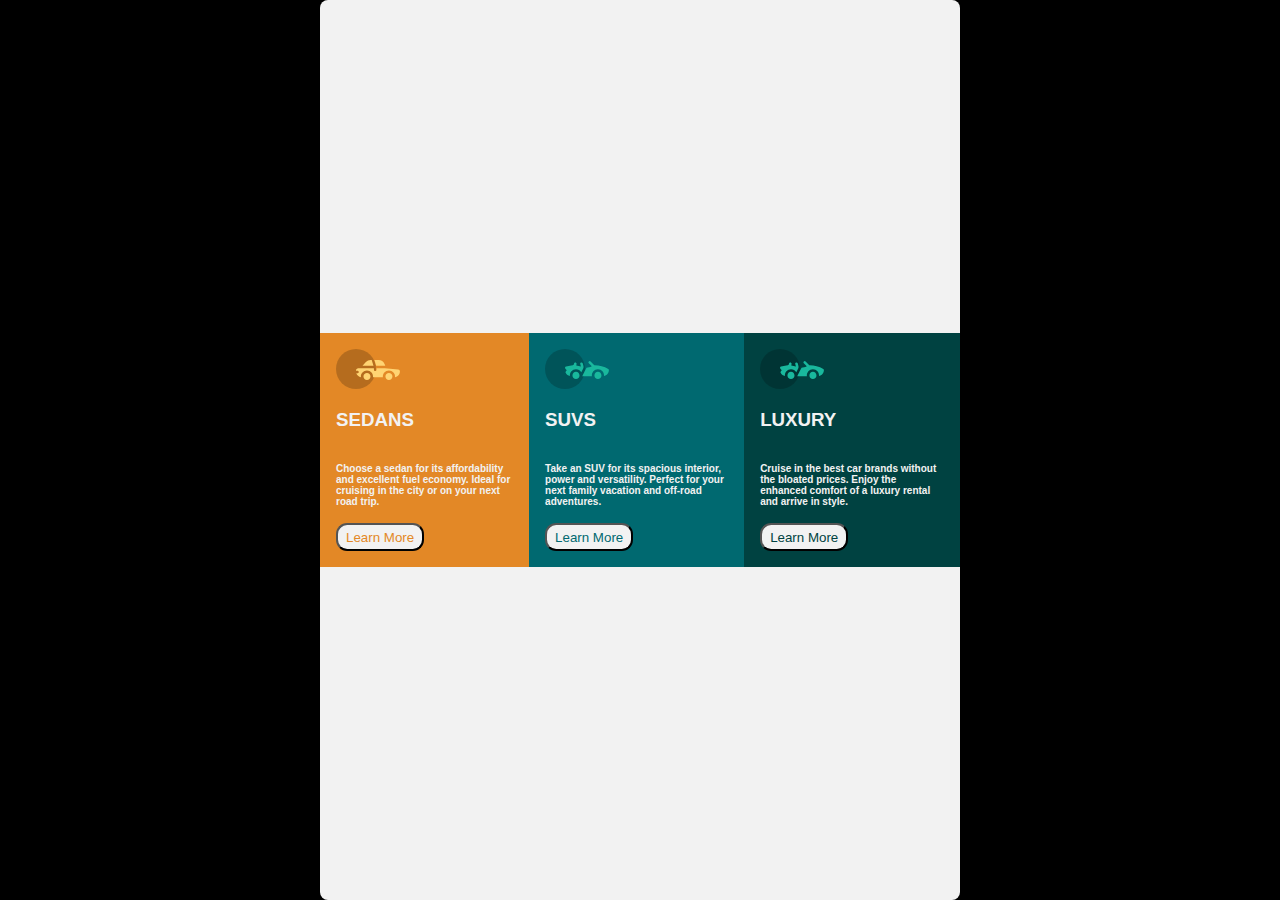
<file: index.html>
<!DOCTYPE html>
<html lang="en">
<head>
    <meta charset="UTF-8">
    <meta http-equiv="X-UA-Compatible" content="IE=edge">
    <meta name="viewport" content="width=device-width, initial-scale=1.0">
    <title>Card design</title>
    <link rel="stylesheet" href="flexbox.css">
    <link rel="stylesheet" href="https://fonts.google.com/specimen/Lexend+Deca">
</head>
<body>
    <main>
        <div class="sedan">
            <img src="images/icon-sedans.svg" alt="sedans">
            <h3>
                SEDANS
            </h3>
            <p>Choose a sedan for its affordability and excellent fuel economy. Ideal for cruising in the city or on your next road trip.</p>
            <button>Learn More</button>
        </div>
        <div class="suvs">
            <img src="images/icon-luxury.svg" alt="suvs">
            <h3>
                SUVS
            </h3>
            <p>Take an SUV for its spacious interior, power and versatility. Perfect for your next family vacation and off-road adventures.</p>
            <button>Learn More</button>
            
        </div>
        <div class="luxury">
           <img src="images/icon-luxury.svg" alt="luxury">
            <h3>
                LUXURY
            </h3>
            <P>Cruise in the best car brands without the bloated prices. 
                Enjoy the enhanced comfort of a luxury rental and arrive in style.
            </P>
            <button>Learn More</button>

        </div>
    </main>
    
</body>
</html>
</file>
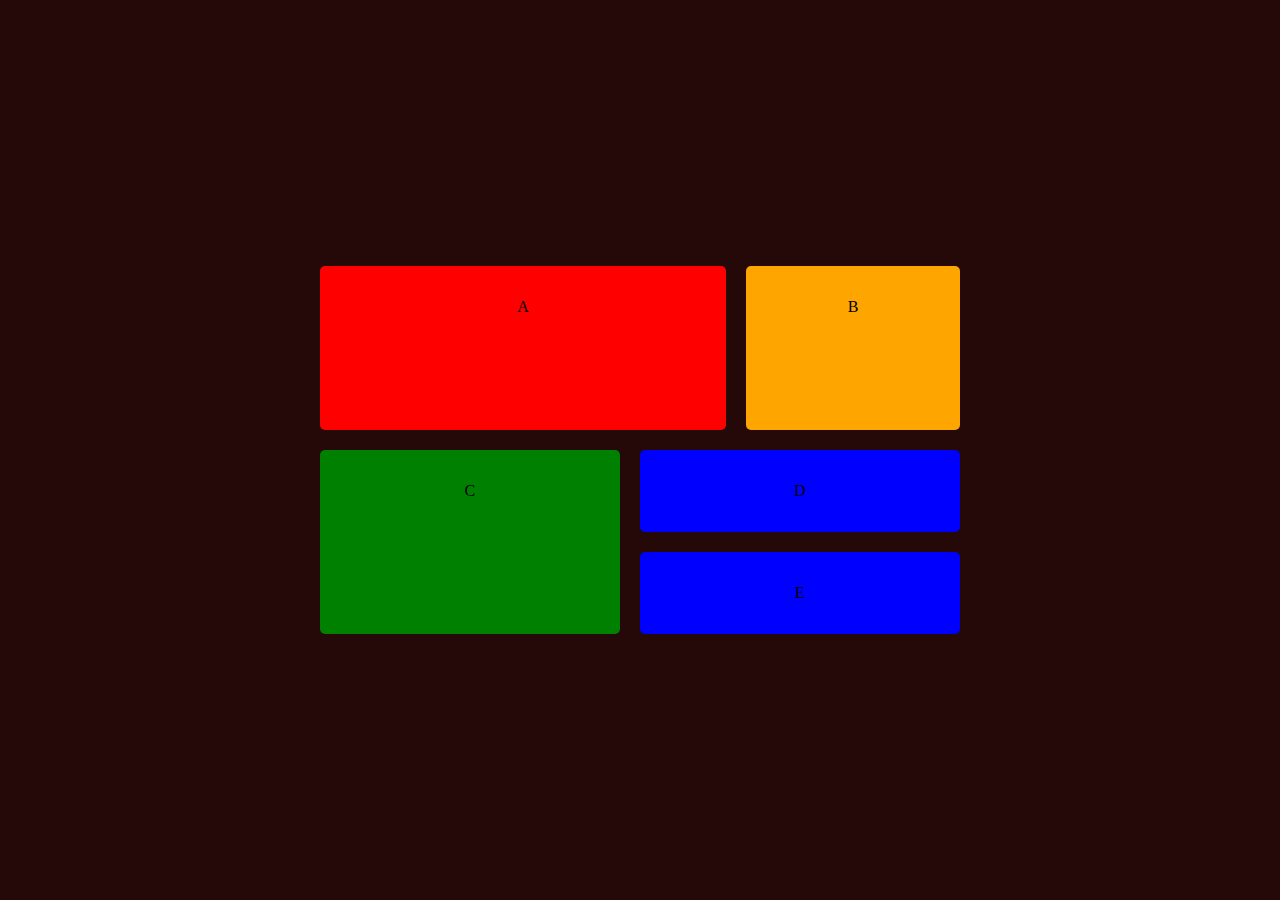
<file: grid.html>
<!DOCTYPE html>
<html lang="en">
<head>
    <meta charset="UTF-8">
    <meta http-equiv="X-UA-Compatible" content="IE=edge">
    <meta name="viewport" content="width=device-width, initial-scale=1.0">
    <title>Grid Layout</title>
    <link rel="stylesheet" href="layout.css">
</head>
<body>
    <main>
        <div class="item-a">A</div>
        <div class="item-b">B</div>
        <div class="item-c">C</div>
        <div class="item-d">D</div>
        <div class="item-e">E</div>
    </main>
    
</body>
</html>
</file>
<file: flexbox.css>
*{
    margin: 0;
    padding: 0;
    box-sizing: border-box;
}

body{
    background-color: black;
}

main{
    width: 50%;
    margin: auto;
    display: flex;
    justify-content: center;
    align-items: center;
    height: 100vh;
    border-radius: 0.5rem;
    background-color: hsl(0, 0%, 95%);
}

.sedan{
    background-color: hsl(31, 77%, 52%);
    padding: 1rem;
}

.sedan h3{
    color: hsl(0, 0%, 95%);
    padding: 1rem 0;
    font-family: 'Lexend','Deca', sans-serif;
    font-weight: 700;
}

.sedan p{
    font-size: 10px;
    font-weight: 700;
    color: hsl(0, 0%, 95%);
    padding: 1rem 0;
    font-family: 'Lexend','Deca', sans-serif;
    
}

.sedan button{
    border-radius: 0.7rem;
    background-color: hsl(0, 0%, 95%);
    padding: 0.3rem 0.5rem;
    color: hsl(31, 77%, 52%);
}

.suvs{
    background-color: hsl(184, 100%, 22%);
    padding: 1rem;
}

.suvs h3{
    color: hsl(0, 0%, 95%);
    padding: 1rem 0;
    font-family: 'Lexend','Deca', sans-serif;
    font-weight: 700;
}

.suvs p{
    font-size: 10px;
    font-weight: 700;
    color: hsl(0, 0%, 95%);
    padding: 1rem 0;
    font-family: 'Lexend','Deca', sans-serif;
}

.suvs button{
    border-radius: 0.7rem;
    background-color: hsl(0, 0%, 95%);
    padding: 0.3rem 0.5rem;
    color: hsl(184, 100%, 22%);
}

.luxury{
    background-color: hsl(179, 100%, 13%);
    padding: 1rem;
}

.luxury h3{
    color: hsl(0, 0%, 95%);
    padding: 1rem 0;
    font-family: 'Lexend','Deca', sans-serif;
    font-weight: 700;
}

.luxury p{
    font-size: 10px;
    font-weight: 700;
    color: hsl(0, 0%, 95%);
    padding: 1rem 0;
    font-family: 'Lexend','Deca', sans-serif;
}

.luxury button{
    border-radius: 0.7rem;
    background-color: hsl(0, 0%, 95%);
    padding: 0.3rem 0.5rem;
    color: hsl(179, 100%, 13%);
}
</file>
<file: layout.css>
*{
    margin: 0;
    padding: 0;
}
body{
    background-color: rgb(37, 9, 9);
    display: flex;
    place-items: center;
    min-height: 100vh;
}
main{
    display: grid;
    grid-template-columns: repeat(6, 1fr);
    grid-template-areas:
    'a a a a b b'
    'a a a a b b'
    'c c c d d d' 
    'c c c e e e'
 ;
    gap: 20px;
    width: 50%;
    margin: auto;
}
main div{
    padding: 2em;
    text-align: center;
    border-radius: 5px;
}
.item-a{
    background-color: red;
    grid-area: a;
    height: 100px;
}
.item-b{
    background-color: orange;
    grid-area: b;
    width: 150px;
}
.item-c{
    background-color: green;
    grid-area: c;
}
.item-d{
    background-color: blue;
    grid-area: d;
}
.item-e{
    background-color: blue;
    grid-area: e;
}
</file>
